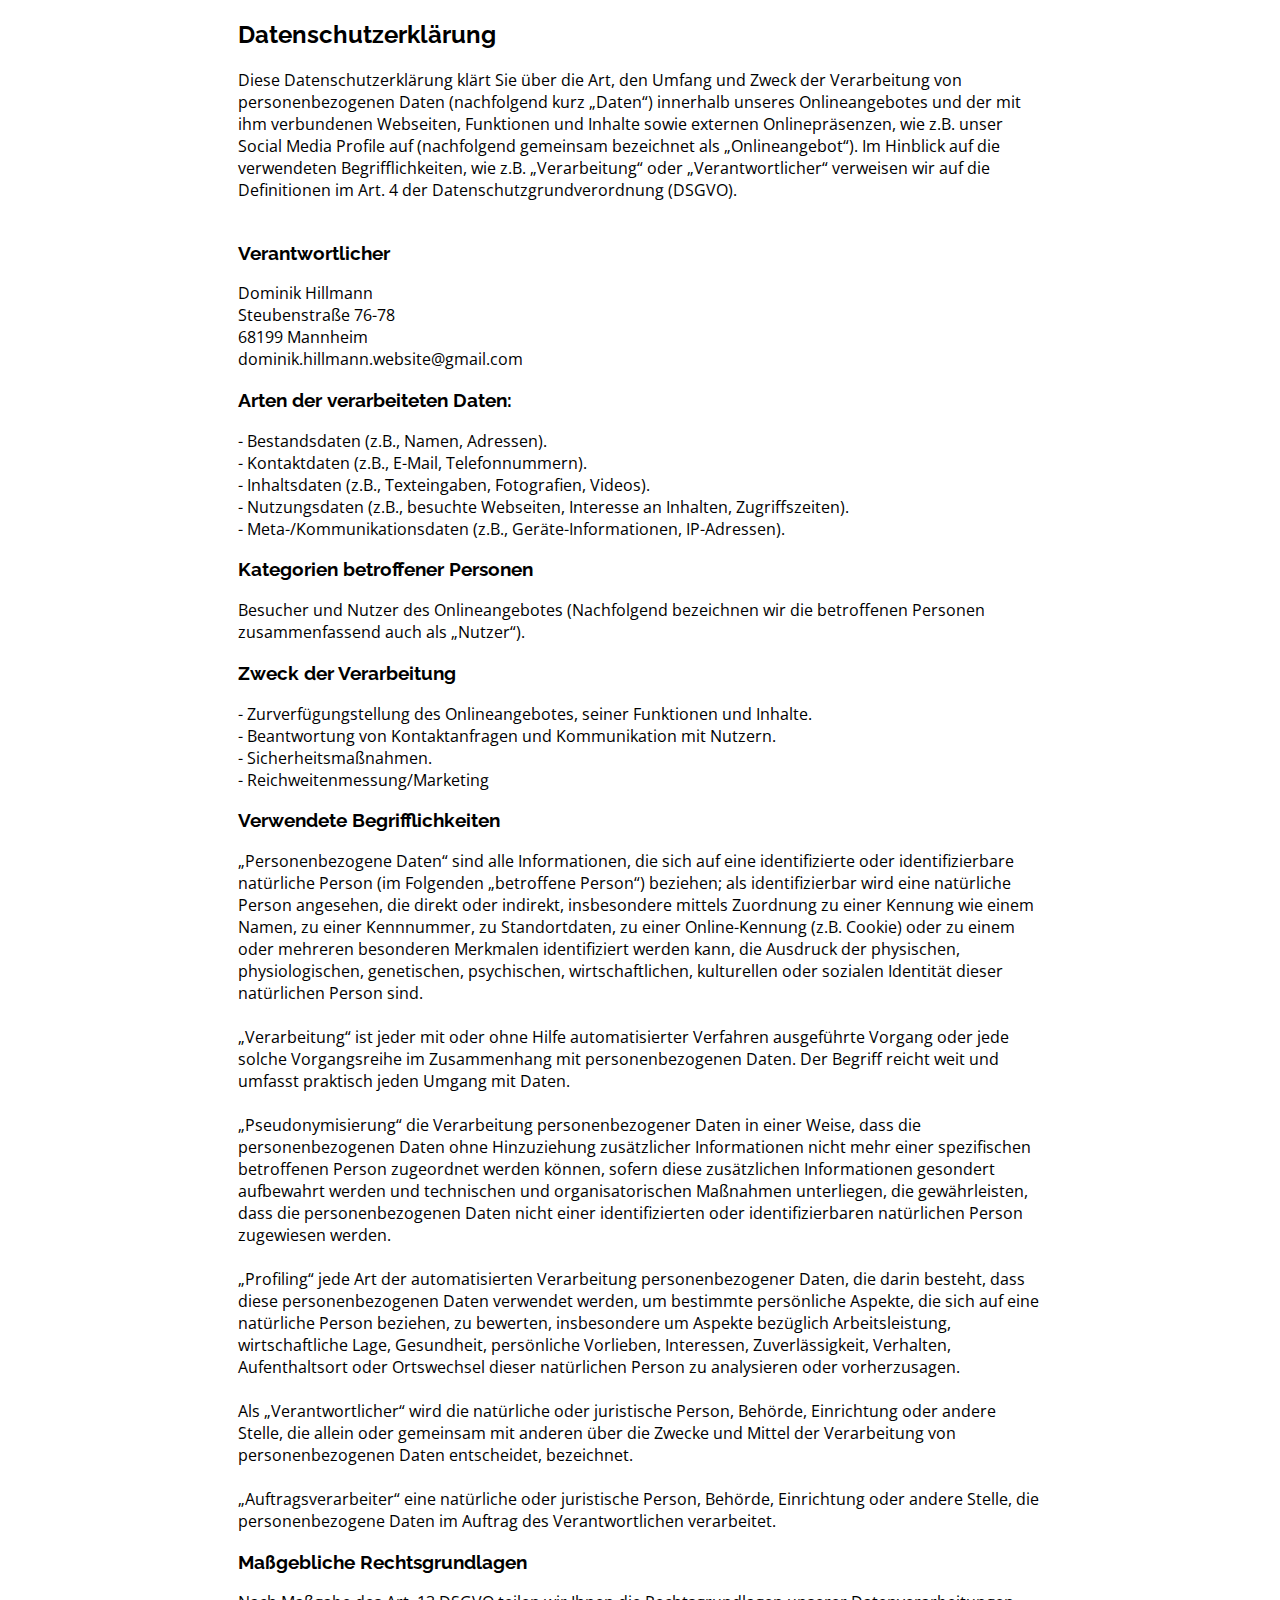
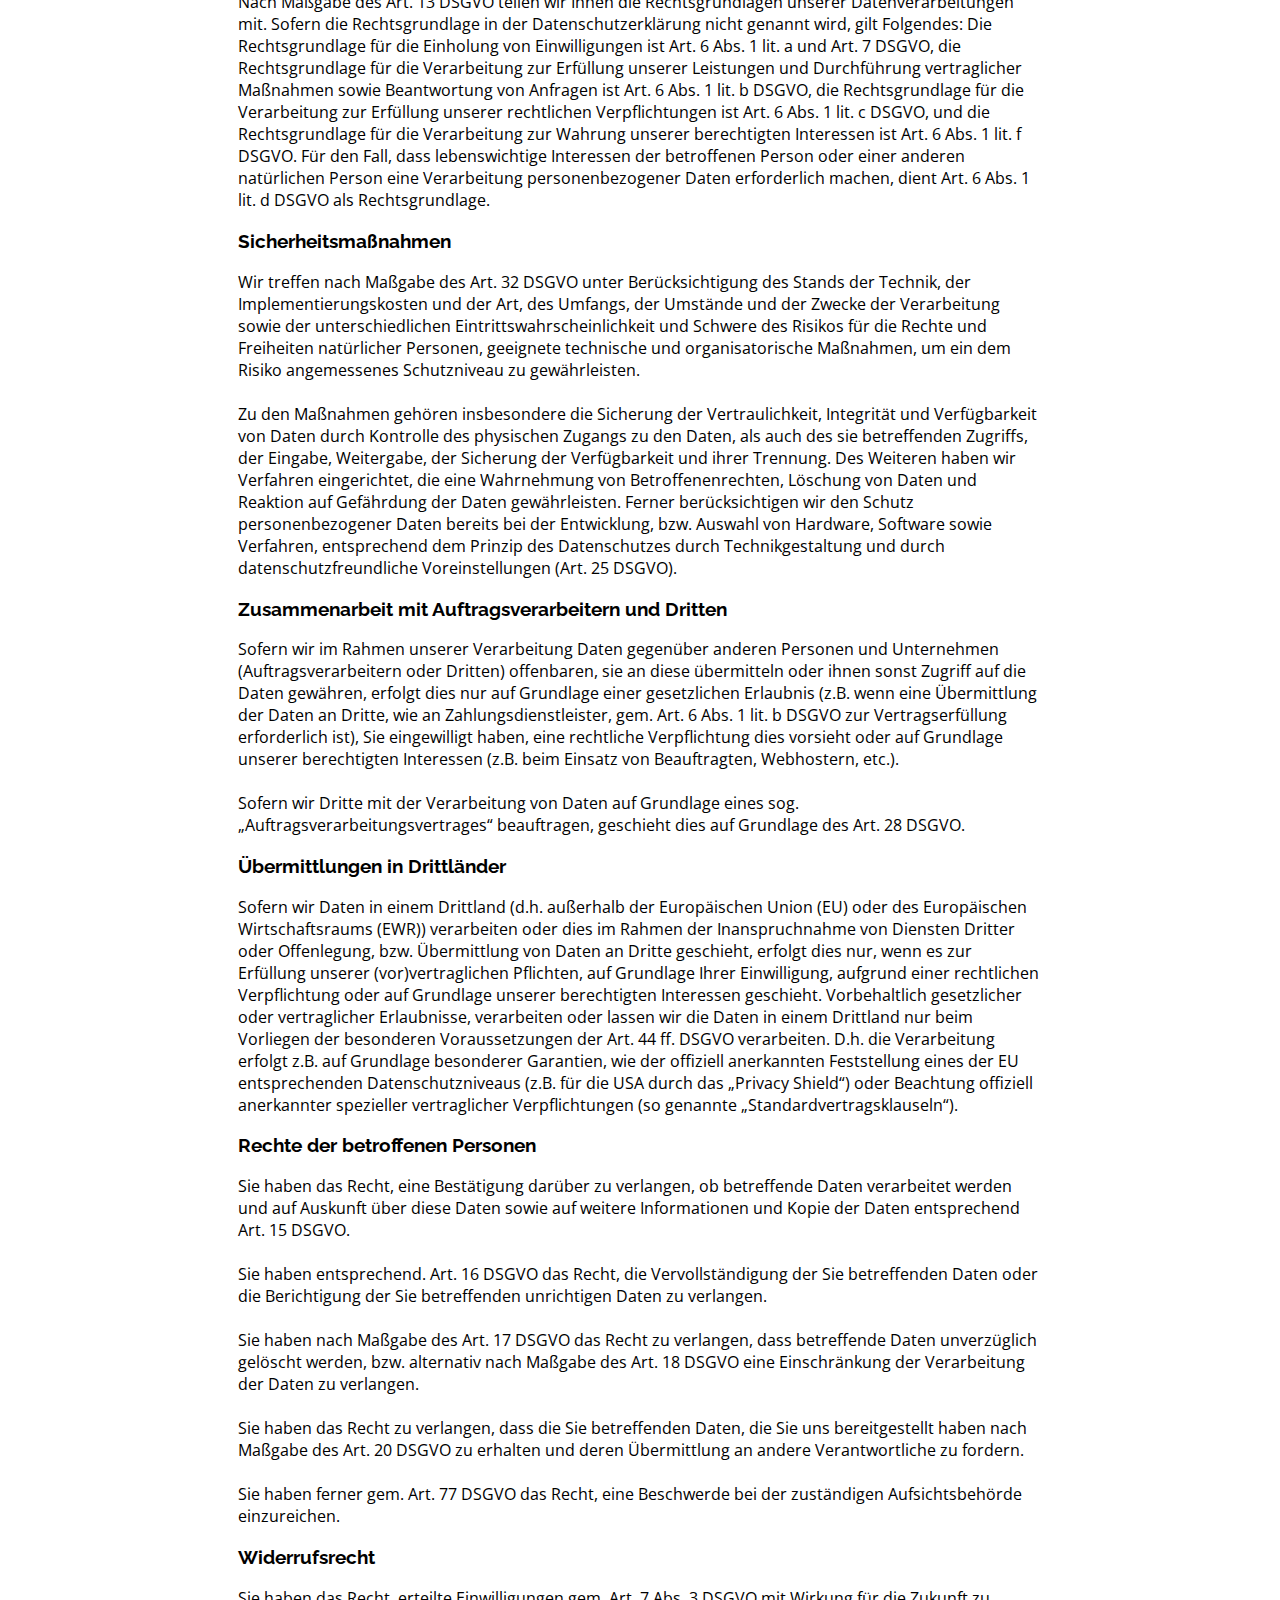
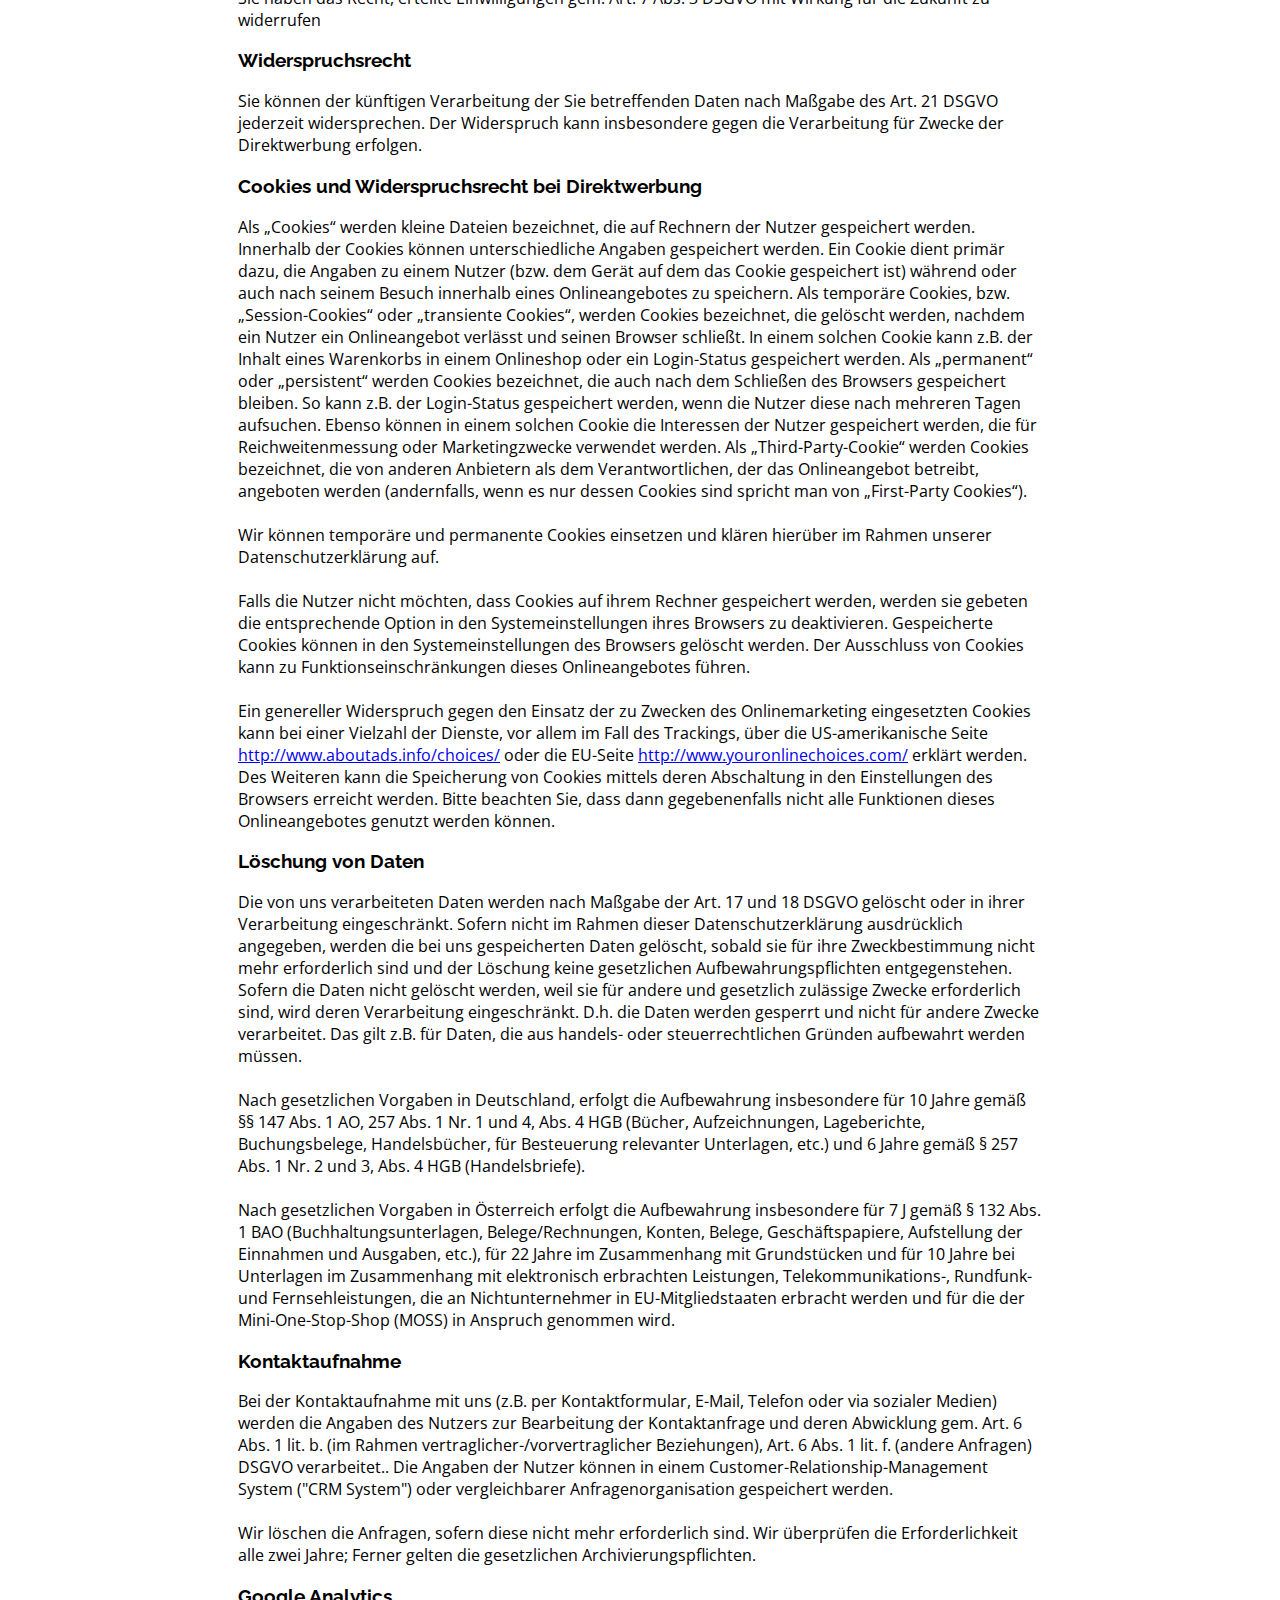
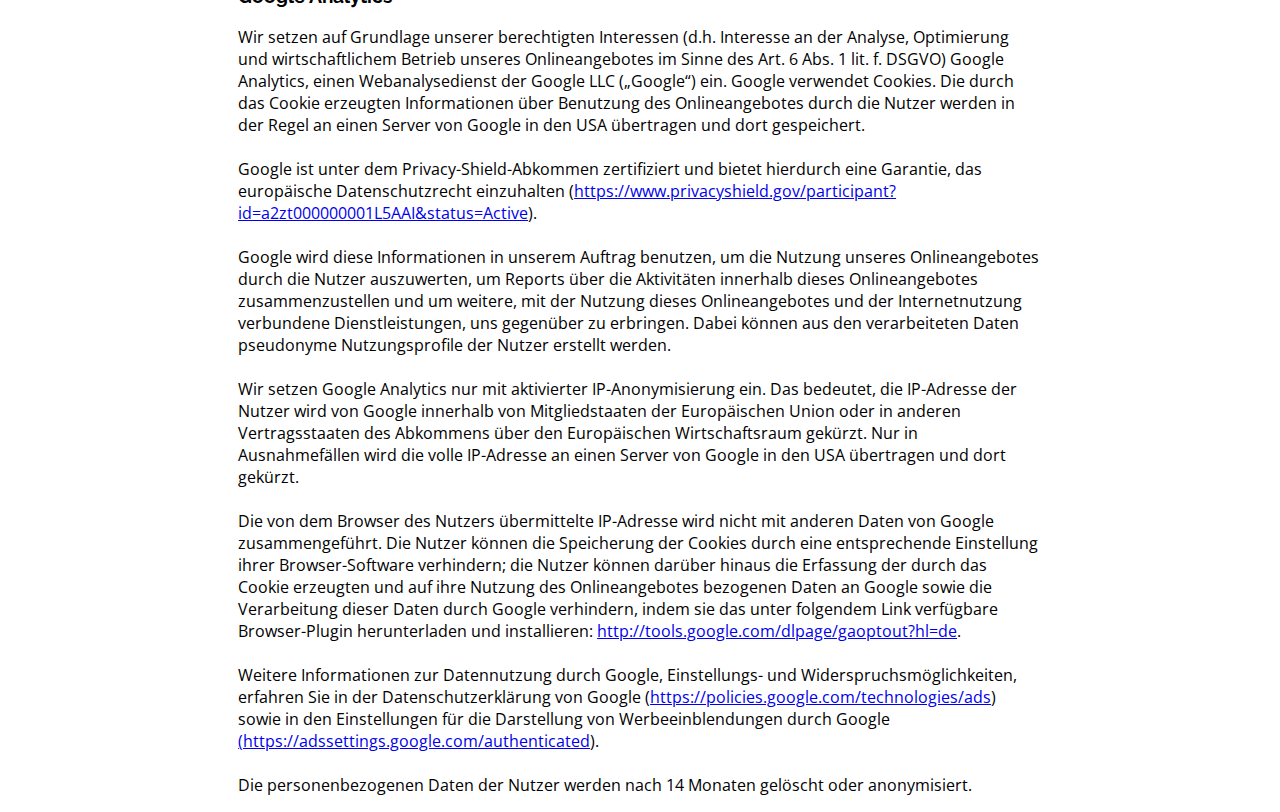
<file: deprecated_old_website/impressum.html>
<!DOCTYPE html>
<html lang="de">
<head>

    <meta charset="utf-8">
    <title>Impressum</title>
    <meta name="description" content="">
    <meta name="author" content="Dominik Hillmann">

    <link rel="stylesheet" href="css\impressum.css">

</head>
<body>
   <h2>Datenschutzerklärung</h2><h3 id="dsg-general-intro"></h3><p>Diese Datenschutzerklärung klärt Sie über die Art, den Umfang und Zweck der Verarbeitung von personenbezogenen Daten (nachfolgend kurz „Daten“) innerhalb unseres Onlineangebotes und der mit ihm verbundenen Webseiten, Funktionen und Inhalte sowie externen Onlinepräsenzen, wie z.B. unser Social Media Profile auf (nachfolgend gemeinsam bezeichnet als „Onlineangebot“). Im Hinblick auf die verwendeten Begrifflichkeiten, wie z.B. „Verarbeitung“ oder „Verantwortlicher“ verweisen wir auf die Definitionen im Art. 4 der Datenschutzgrundverordnung (DSGVO).<br>
   <br>
   </p><h3 id="dsg-general-controller">Verantwortlicher</h3><p><span class="tsmcontroller">Dominik Hillmann<br>
   Steubenstraße 76-78<br>
   68199 Mannheim<br>
   dominik.hillmann.website@gmail.com</span></p><h3 id="dsg-general-datatype">Arten der verarbeiteten Daten:</h3><p>-	Bestandsdaten (z.B., Namen, Adressen).<br>
   -	Kontaktdaten (z.B., E-Mail, Telefonnummern).<br>
   -	Inhaltsdaten (z.B., Texteingaben, Fotografien, Videos).<br>
   -	Nutzungsdaten (z.B., besuchte Webseiten, Interesse an Inhalten, Zugriffszeiten).<br>
   -	Meta-/Kommunikationsdaten (z.B., Geräte-Informationen, IP-Adressen).<br>
   </p><h3 id="dsg-general-datasubjects">Kategorien betroffener Personen</h3><p>Besucher und Nutzer des Onlineangebotes (Nachfolgend bezeichnen wir die betroffenen Personen zusammenfassend auch als „Nutzer“).<br>
   </p><h3 id="dsg-general-purpose">Zweck der Verarbeitung</h3><p>-	Zurverfügungstellung des Onlineangebotes, seiner Funktionen und  Inhalte.<br>
   -	Beantwortung von Kontaktanfragen und Kommunikation mit Nutzern.<br>
   -	Sicherheitsmaßnahmen.<br>
   -	Reichweitenmessung/Marketing<br>
   <span class="tsmcom"></span></p><h3 id="dsg-general-terms">Verwendete Begrifflichkeiten </h3><p>„Personenbezogene Daten“ sind alle Informationen, die sich auf eine identifizierte oder identifizierbare natürliche Person (im Folgenden „betroffene Person“) beziehen; als identifizierbar wird eine natürliche Person angesehen, die direkt oder indirekt, insbesondere mittels Zuordnung zu einer Kennung wie einem Namen, zu einer Kennnummer, zu Standortdaten, zu einer Online-Kennung (z.B. Cookie) oder zu einem oder mehreren besonderen Merkmalen identifiziert werden kann, die Ausdruck der physischen, physiologischen, genetischen, psychischen, wirtschaftlichen, kulturellen oder sozialen Identität dieser natürlichen Person sind.<br>
   <br>
   „Verarbeitung“ ist jeder mit oder ohne Hilfe automatisierter Verfahren ausgeführte Vorgang oder jede solche Vorgangsreihe im Zusammenhang mit personenbezogenen Daten. Der Begriff reicht weit und umfasst praktisch jeden Umgang mit Daten.<br>
   <br>
   „Pseudonymisierung“ die Verarbeitung personenbezogener Daten in einer Weise, dass die personenbezogenen Daten ohne Hinzuziehung zusätzlicher Informationen nicht mehr einer spezifischen betroffenen Person zugeordnet werden können, sofern diese zusätzlichen Informationen gesondert aufbewahrt werden und technischen und organisatorischen Maßnahmen unterliegen, die gewährleisten, dass die personenbezogenen Daten nicht einer identifizierten oder identifizierbaren natürlichen Person zugewiesen werden.<br>
   <br>
   „Profiling“ jede Art der automatisierten Verarbeitung personenbezogener Daten, die darin besteht, dass diese personenbezogenen Daten verwendet werden, um bestimmte persönliche Aspekte, die sich auf eine natürliche Person beziehen, zu bewerten, insbesondere um Aspekte bezüglich Arbeitsleistung, wirtschaftliche Lage, Gesundheit, persönliche Vorlieben, Interessen, Zuverlässigkeit, Verhalten, Aufenthaltsort oder Ortswechsel dieser natürlichen Person zu analysieren oder vorherzusagen.<br>
   <br>
   Als „Verantwortlicher“ wird die natürliche oder juristische Person, Behörde, Einrichtung oder andere Stelle, die allein oder gemeinsam mit anderen über die Zwecke und Mittel der Verarbeitung von personenbezogenen Daten entscheidet, bezeichnet.<br>
   <br>
   „Auftragsverarbeiter“ eine natürliche oder juristische Person, Behörde, Einrichtung oder andere Stelle, die personenbezogene Daten im Auftrag des Verantwortlichen verarbeitet.<br>
   </p><h3 id="dsg-general-legalbasis">Maßgebliche Rechtsgrundlagen</h3><p>Nach Maßgabe des Art. 13 DSGVO teilen wir Ihnen die Rechtsgrundlagen unserer Datenverarbeitungen mit. Sofern die Rechtsgrundlage in der Datenschutzerklärung nicht genannt wird, gilt Folgendes: Die Rechtsgrundlage für die Einholung von Einwilligungen ist Art. 6 Abs. 1 lit. a und Art. 7 DSGVO, die Rechtsgrundlage für die Verarbeitung zur Erfüllung unserer Leistungen und Durchführung vertraglicher Maßnahmen sowie Beantwortung von Anfragen ist Art. 6 Abs. 1 lit. b DSGVO, die Rechtsgrundlage für die Verarbeitung zur Erfüllung unserer rechtlichen Verpflichtungen ist Art. 6 Abs. 1 lit. c DSGVO, und die Rechtsgrundlage für die Verarbeitung zur Wahrung unserer berechtigten Interessen ist Art. 6 Abs. 1 lit. f DSGVO. Für den Fall, dass lebenswichtige Interessen der betroffenen Person oder einer anderen natürlichen Person eine Verarbeitung personenbezogener Daten erforderlich machen, dient Art. 6 Abs. 1 lit. d DSGVO als Rechtsgrundlage.</p><h3 id="dsg-general-securitymeasures">Sicherheitsmaßnahmen</h3><p>Wir treffen nach Maßgabe des Art. 32 DSGVO unter Berücksichtigung des Stands der Technik, der Implementierungskosten und der Art, des Umfangs, der Umstände und der Zwecke der Verarbeitung sowie der unterschiedlichen Eintrittswahrscheinlichkeit und Schwere des Risikos für die Rechte und Freiheiten natürlicher Personen, geeignete technische und organisatorische Maßnahmen, um ein dem Risiko angemessenes Schutzniveau zu gewährleisten.<br>
   <br>
   Zu den Maßnahmen gehören insbesondere die Sicherung der Vertraulichkeit, Integrität und Verfügbarkeit von Daten durch Kontrolle des physischen Zugangs zu den Daten, als auch des sie betreffenden Zugriffs, der Eingabe, Weitergabe, der Sicherung der Verfügbarkeit und ihrer Trennung. Des Weiteren haben wir Verfahren eingerichtet, die eine Wahrnehmung von Betroffenenrechten, Löschung von Daten und Reaktion auf Gefährdung der Daten gewährleisten. Ferner berücksichtigen wir den Schutz personenbezogener Daten bereits bei der Entwicklung, bzw. Auswahl von Hardware, Software sowie Verfahren, entsprechend dem Prinzip des Datenschutzes durch Technikgestaltung und durch datenschutzfreundliche Voreinstellungen (Art. 25 DSGVO).<br>
   </p><h3 id="dsg-general-coprocessing">Zusammenarbeit mit Auftragsverarbeitern und Dritten</h3><p>Sofern wir im Rahmen unserer Verarbeitung Daten gegenüber anderen Personen und Unternehmen (Auftragsverarbeitern oder Dritten) offenbaren, sie an diese übermitteln oder ihnen sonst Zugriff auf die Daten gewähren, erfolgt dies nur auf Grundlage einer gesetzlichen Erlaubnis (z.B. wenn eine Übermittlung der Daten an Dritte, wie an Zahlungsdienstleister, gem. Art. 6 Abs. 1 lit. b DSGVO zur Vertragserfüllung erforderlich ist), Sie eingewilligt haben, eine rechtliche Verpflichtung dies vorsieht oder auf Grundlage unserer berechtigten Interessen (z.B. beim Einsatz von Beauftragten, Webhostern, etc.). <br>
   <br>
   Sofern wir Dritte mit der Verarbeitung von Daten auf Grundlage eines sog. „Auftragsverarbeitungsvertrages“ beauftragen, geschieht dies auf Grundlage des Art. 28 DSGVO.</p><h3 id="dsg-general-thirdparty">Übermittlungen in Drittländer</h3><p>Sofern wir Daten in einem Drittland (d.h. außerhalb der Europäischen Union (EU) oder des Europäischen Wirtschaftsraums (EWR)) verarbeiten oder dies im Rahmen der Inanspruchnahme von Diensten Dritter oder Offenlegung, bzw. Übermittlung von Daten an Dritte geschieht, erfolgt dies nur, wenn es zur Erfüllung unserer (vor)vertraglichen Pflichten, auf Grundlage Ihrer Einwilligung, aufgrund einer rechtlichen Verpflichtung oder auf Grundlage unserer berechtigten Interessen geschieht. Vorbehaltlich gesetzlicher oder vertraglicher Erlaubnisse, verarbeiten oder lassen wir die Daten in einem Drittland nur beim Vorliegen der besonderen Voraussetzungen der Art. 44 ff. DSGVO verarbeiten. D.h. die Verarbeitung erfolgt z.B. auf Grundlage besonderer Garantien, wie der offiziell anerkannten Feststellung eines der EU entsprechenden Datenschutzniveaus (z.B. für die USA durch das „Privacy Shield“) oder Beachtung offiziell anerkannter spezieller vertraglicher Verpflichtungen (so genannte „Standardvertragsklauseln“).</p><h3 id="dsg-general-rightssubject">Rechte der betroffenen Personen</h3><p>Sie haben das Recht, eine Bestätigung darüber zu verlangen, ob betreffende Daten verarbeitet werden und auf Auskunft über diese Daten sowie auf weitere Informationen und Kopie der Daten entsprechend Art. 15 DSGVO.<br>
   <br>
   Sie haben entsprechend. Art. 16 DSGVO das Recht, die Vervollständigung der Sie betreffenden Daten oder die Berichtigung der Sie betreffenden unrichtigen Daten zu verlangen.<br>
   <br>
   Sie haben nach Maßgabe des Art. 17 DSGVO das Recht zu verlangen, dass betreffende Daten unverzüglich gelöscht werden, bzw. alternativ nach Maßgabe des Art. 18 DSGVO eine Einschränkung der Verarbeitung der Daten zu verlangen.<br>
   <br>
   Sie haben das Recht zu verlangen, dass die Sie betreffenden Daten, die Sie uns bereitgestellt haben nach Maßgabe des Art. 20 DSGVO zu erhalten und deren Übermittlung an andere Verantwortliche zu fordern. <br>
   <br>
   Sie haben ferner gem. Art. 77 DSGVO das Recht, eine Beschwerde bei der zuständigen Aufsichtsbehörde einzureichen.</p><h3 id="dsg-general-revokeconsent">Widerrufsrecht</h3><p>Sie haben das Recht, erteilte Einwilligungen gem. Art. 7 Abs. 3 DSGVO mit Wirkung für die Zukunft zu widerrufen</p><h3 id="dsg-general-object">Widerspruchsrecht</h3><p>Sie können der künftigen Verarbeitung der Sie betreffenden Daten nach Maßgabe des Art. 21 DSGVO jederzeit widersprechen. Der Widerspruch kann insbesondere gegen die Verarbeitung für Zwecke der Direktwerbung erfolgen.</p><h3 id="dsg-general-cookies">Cookies und Widerspruchsrecht bei Direktwerbung</h3><p>Als „Cookies“ werden kleine Dateien bezeichnet, die auf Rechnern der Nutzer gespeichert werden. Innerhalb der Cookies können unterschiedliche Angaben gespeichert werden. Ein Cookie dient primär dazu, die Angaben zu einem Nutzer (bzw. dem Gerät auf dem das Cookie gespeichert ist) während oder auch nach seinem Besuch innerhalb eines Onlineangebotes zu speichern. Als temporäre Cookies, bzw. „Session-Cookies“ oder „transiente Cookies“, werden Cookies bezeichnet, die gelöscht werden, nachdem ein Nutzer ein Onlineangebot verlässt und seinen Browser schließt. In einem solchen Cookie kann z.B. der Inhalt eines Warenkorbs in einem Onlineshop oder ein Login-Status gespeichert werden. Als „permanent“ oder „persistent“ werden Cookies bezeichnet, die auch nach dem Schließen des Browsers gespeichert bleiben. So kann z.B. der Login-Status gespeichert werden, wenn die Nutzer diese nach mehreren Tagen aufsuchen. Ebenso können in einem solchen Cookie die Interessen der Nutzer gespeichert werden, die für Reichweitenmessung oder Marketingzwecke verwendet werden. Als „Third-Party-Cookie“ werden Cookies bezeichnet, die von anderen Anbietern als dem Verantwortlichen, der das Onlineangebot betreibt, angeboten werden (andernfalls, wenn es nur dessen Cookies sind spricht man von „First-Party Cookies“).<br>
   <br>
   Wir können temporäre und permanente Cookies einsetzen und klären hierüber im Rahmen unserer Datenschutzerklärung auf.<br>
   <br>
   Falls die Nutzer nicht möchten, dass Cookies auf ihrem Rechner gespeichert werden, werden sie gebeten die entsprechende Option in den Systemeinstellungen ihres Browsers zu deaktivieren. Gespeicherte Cookies können in den Systemeinstellungen des Browsers gelöscht werden. Der Ausschluss von Cookies kann zu Funktionseinschränkungen dieses Onlineangebotes führen.<br>
   <br>
   Ein genereller Widerspruch gegen den Einsatz der zu Zwecken des Onlinemarketing eingesetzten Cookies kann bei einer Vielzahl der Dienste, vor allem im Fall des Trackings, über die US-amerikanische Seite <a href="http://www.aboutads.info/choices/">http://www.aboutads.info/choices/</a> oder die EU-Seite <a href="http://www.youronlinechoices.com/">http://www.youronlinechoices.com/</a> erklärt werden. Des Weiteren kann die Speicherung von Cookies mittels deren Abschaltung in den Einstellungen des Browsers erreicht werden. Bitte beachten Sie, dass dann gegebenenfalls nicht alle Funktionen dieses Onlineangebotes genutzt werden können.</p><h3 id="dsg-general-erasure">Löschung von Daten</h3><p>Die von uns verarbeiteten Daten werden nach Maßgabe der Art. 17 und 18 DSGVO gelöscht oder in ihrer Verarbeitung eingeschränkt. Sofern nicht im Rahmen dieser Datenschutzerklärung ausdrücklich angegeben, werden die bei uns gespeicherten Daten gelöscht, sobald sie für ihre Zweckbestimmung nicht mehr erforderlich sind und der Löschung keine gesetzlichen Aufbewahrungspflichten entgegenstehen. Sofern die Daten nicht gelöscht werden, weil sie für andere und gesetzlich zulässige Zwecke erforderlich sind, wird deren Verarbeitung eingeschränkt. D.h. die Daten werden gesperrt und nicht für andere Zwecke verarbeitet. Das gilt z.B. für Daten, die aus handels- oder steuerrechtlichen Gründen aufbewahrt werden müssen.<br>
   <br>
   Nach gesetzlichen Vorgaben in Deutschland, erfolgt die Aufbewahrung insbesondere für 10 Jahre gemäß §§ 147 Abs. 1 AO, 257 Abs. 1 Nr. 1 und 4, Abs. 4 HGB (Bücher, Aufzeichnungen, Lageberichte, Buchungsbelege, Handelsbücher, für Besteuerung relevanter Unterlagen, etc.) und 6 Jahre gemäß § 257 Abs. 1 Nr. 2 und 3, Abs. 4 HGB (Handelsbriefe). <br>
   <br>
   Nach gesetzlichen Vorgaben in Österreich erfolgt die Aufbewahrung insbesondere für 7 J gemäß § 132 Abs. 1 BAO (Buchhaltungsunterlagen, Belege/Rechnungen, Konten, Belege, Geschäftspapiere, Aufstellung der Einnahmen und Ausgaben, etc.), für 22 Jahre im Zusammenhang mit Grundstücken und für 10 Jahre bei Unterlagen im Zusammenhang mit elektronisch erbrachten Leistungen, Telekommunikations-, Rundfunk- und Fernsehleistungen, die an Nichtunternehmer in EU-Mitgliedstaaten erbracht werden und für die der Mini-One-Stop-Shop (MOSS) in Anspruch genommen wird.</p><p></p><h3 id="dsg-contact">Kontaktaufnahme</h3><p></p><p><span class="ts-muster-content">Bei der Kontaktaufnahme mit uns (z.B. per Kontaktformular, E-Mail, Telefon oder via sozialer Medien) werden die Angaben des Nutzers zur Bearbeitung der Kontaktanfrage und deren Abwicklung gem. Art. 6 Abs. 1 lit. b. (im Rahmen vertraglicher-/vorvertraglicher Beziehungen),  Art. 6 Abs. 1 lit. f. (andere Anfragen) DSGVO verarbeitet.. Die Angaben der Nutzer können in einem Customer-Relationship-Management System ("CRM System") oder vergleichbarer Anfragenorganisation gespeichert werden.<br>
   <br>
   Wir löschen die Anfragen, sofern diese nicht mehr erforderlich sind. Wir überprüfen die Erforderlichkeit alle zwei Jahre; Ferner gelten die gesetzlichen Archivierungspflichten.</span></p><p></p><h3 id="dsg-ga-googleanalytics">Google Analytics</h3><p></p><p><span class="ts-muster-content">Wir setzen auf Grundlage unserer berechtigten Interessen (d.h. Interesse an der Analyse, Optimierung und wirtschaftlichem Betrieb unseres Onlineangebotes im Sinne des Art. 6 Abs. 1 lit. f. DSGVO) Google Analytics, einen Webanalysedienst der Google LLC („Google“) ein. Google verwendet Cookies. Die durch das Cookie erzeugten Informationen über Benutzung des Onlineangebotes durch die Nutzer werden in der Regel an einen Server von Google in den USA übertragen und dort gespeichert.<br>
   <br>
   Google ist unter dem Privacy-Shield-Abkommen zertifiziert und bietet hierdurch eine Garantie, das europäische Datenschutzrecht einzuhalten (<a target="_blank" href="https://www.privacyshield.gov/participant?id=a2zt000000001L5AAI&amp;status=Active">https://www.privacyshield.gov/participant?id=a2zt000000001L5AAI&amp;status=Active</a>).<br>
   <br>
   Google wird diese Informationen in unserem Auftrag benutzen, um die Nutzung unseres Onlineangebotes durch die Nutzer auszuwerten, um Reports über die Aktivitäten innerhalb dieses Onlineangebotes zusammenzustellen und um weitere, mit der Nutzung dieses Onlineangebotes und der Internetnutzung verbundene Dienstleistungen, uns gegenüber zu erbringen. Dabei können aus den verarbeiteten Daten pseudonyme Nutzungsprofile der Nutzer erstellt werden.<br>
   <br>
   Wir setzen Google Analytics nur mit aktivierter IP-Anonymisierung ein. Das bedeutet, die IP-Adresse der Nutzer wird von Google innerhalb von Mitgliedstaaten der Europäischen Union oder in anderen Vertragsstaaten des Abkommens über den Europäischen Wirtschaftsraum gekürzt. Nur in Ausnahmefällen wird die volle IP-Adresse an einen Server von Google in den USA übertragen und dort gekürzt.<br>
   <br>
   Die von dem Browser des Nutzers übermittelte IP-Adresse wird nicht mit anderen Daten von Google zusammengeführt. Die Nutzer können die Speicherung der Cookies durch eine entsprechende Einstellung ihrer Browser-Software verhindern; die Nutzer können darüber hinaus die Erfassung der durch das Cookie erzeugten und auf ihre Nutzung des Onlineangebotes bezogenen Daten an Google sowie die Verarbeitung dieser Daten durch Google verhindern, indem sie das unter folgendem Link verfügbare Browser-Plugin herunterladen und installieren:&nbsp;<a target="_blank" href="http://tools.google.com/dlpage/gaoptout?hl=de">http://tools.google.com/dlpage/gaoptout?hl=de</a>.<br>
   <br>
   Weitere Informationen zur Datennutzung durch Google, Einstellungs- und Widerspruchsmöglichkeiten, erfahren Sie in der Datenschutzerklärung von Google (<a target="_blank" href="https://policies.google.com/technologies/ads">https://policies.google.com/technologies/ads</a>) sowie in den Einstellungen für die Darstellung von Werbeeinblendungen durch Google <a target="_blank" href="https://adssettings.google.com/authenticated">(https://adssettings.google.com/authenticated</a>).<br>
   <br>
   Die personenbezogenen Daten der Nutzer werden nach 14 Monaten gelöscht oder anonymisiert.</span></p>

</body>
</html>
</file>
